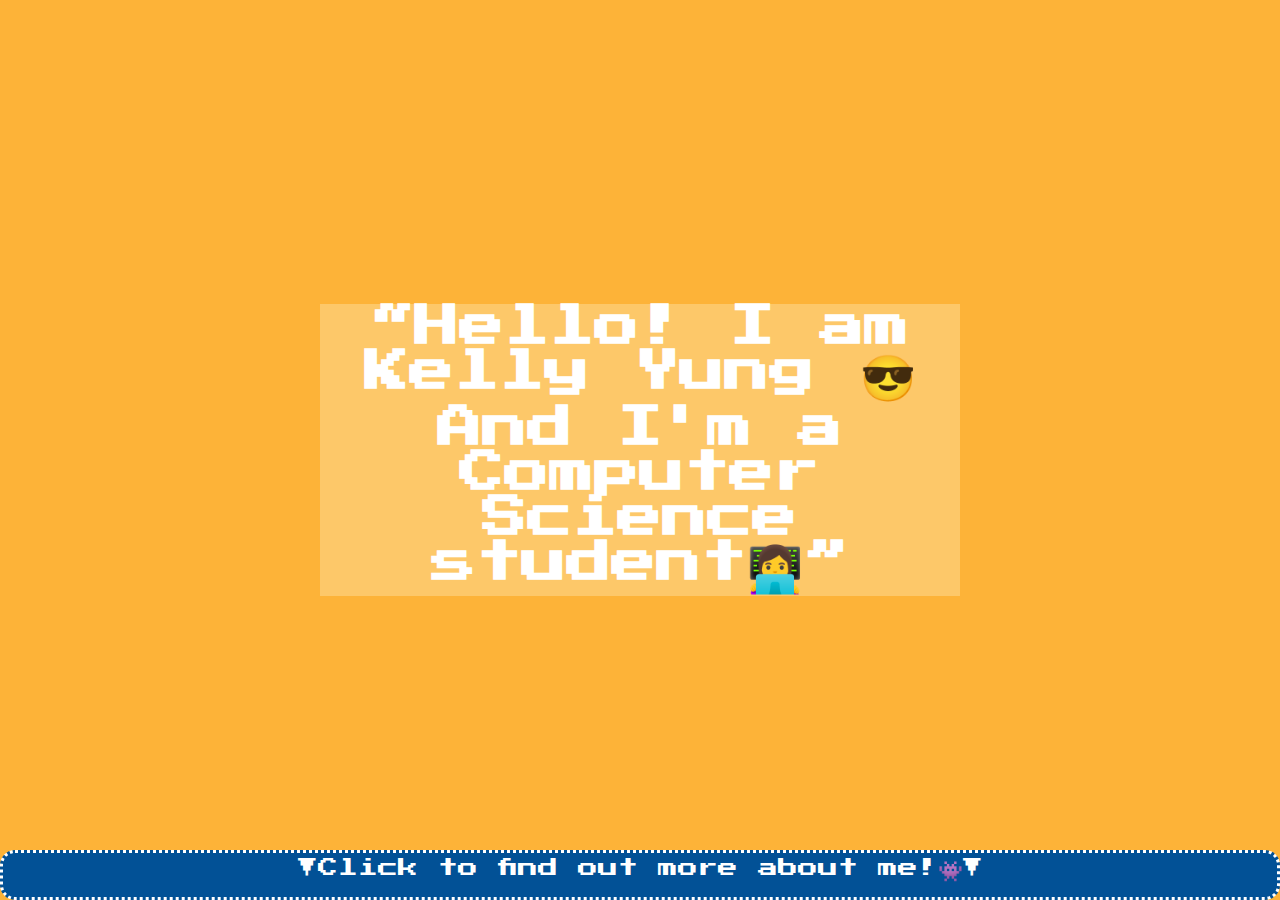
<file: index.html>
<html>

  <head>
    <title> hellokelly </title>
    <link rel="stylesheet" type="text/css" href="style.css">
    <link href="https://fonts.googleapis.com/css?family=Press+Start+2P|Slabo+27px" rel="stylesheet">
    <script src="https://ajax.googleapis.com/ajax/libs/jquery/3.3.1/jquery.min.js"></script>
    <script type="text/javascript" src="javascript.js"></script>
  </head>

  <body>
    <div class="intro">
        <p> “Hello! I am <span class="strong">Kelly Yung</span> 😎<br>
            And I'm a <span class="strong">Computer Science</span> student👩‍💻”
        </p>
    </div>
    <div class="nav" id="navigationbar" onclick="flying(this); turnToNavigate(this)">
      <p> ▼Click to find out more about me!👾▼</p>
    </div>


    <div id="project">
    </div>

    <div id="contact">
    </div>

    <div id ="blog">
    </div>









  </body>


</html>
</file>
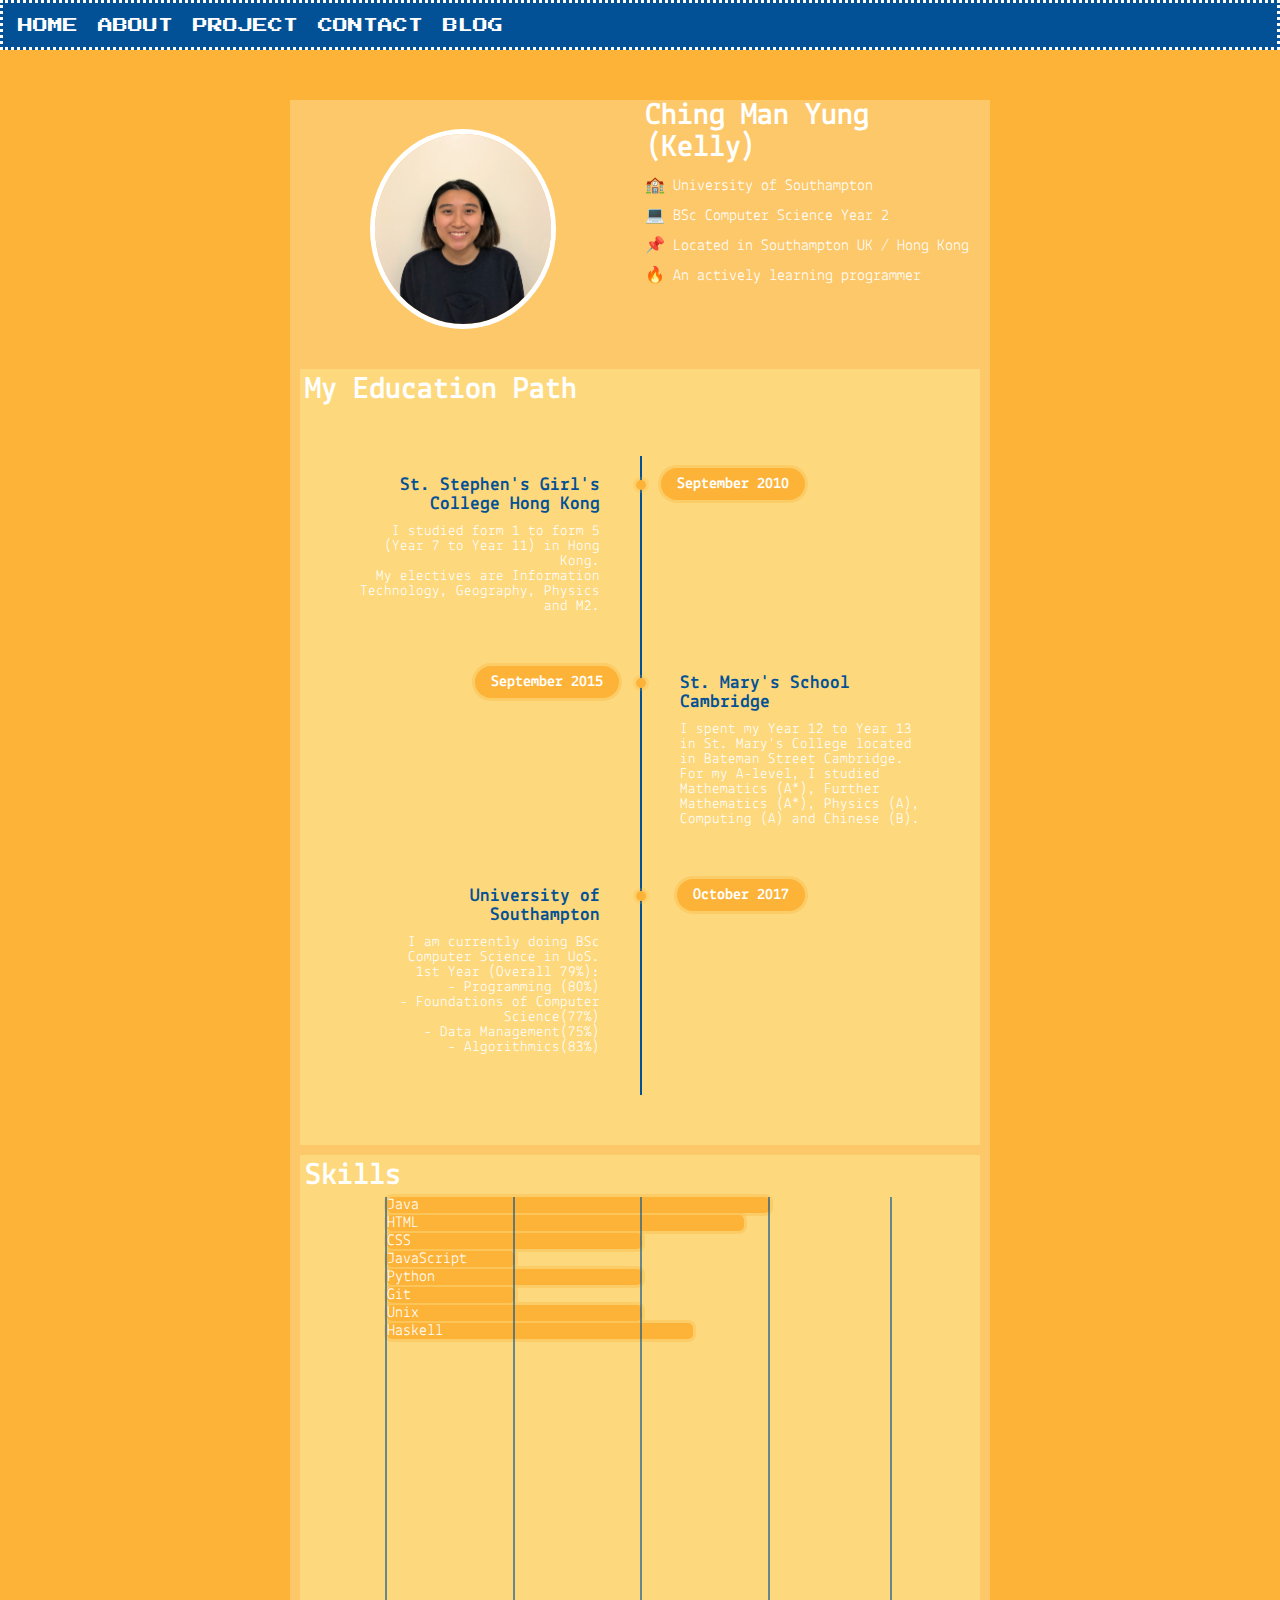
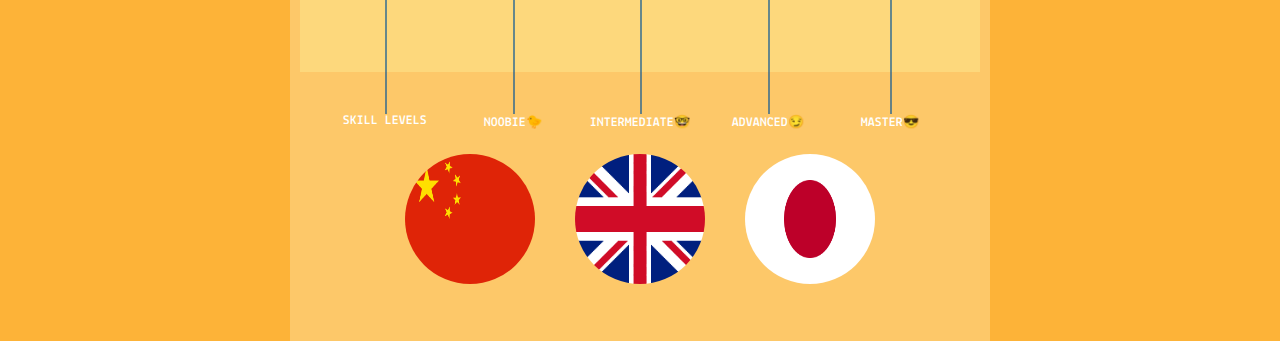
<file: about.html>
<html>

  <head>
    <title> hellokelly </title>
    <link rel="stylesheet" type="text/css" href="style.css">
    <link href="https://fonts.googleapis.com/css?family=Press+Start+2P|Slabo+27px" rel="stylesheet">
    <link href="https://fonts.googleapis.com/css?family=Lekton" rel="stylesheet">
    <script src="https://ajax.googleapis.com/ajax/libs/jquery/3.3.1/jquery.min.js"></script>
    <script type="text/javascript" src="javascript.js"></script>
  </head>

  <body>
    <div class="nav newPosition">
      <ul><li><a href="index.html">Home</a></li><li><a href="about.html">About</a></li><li><a href="#project">Project</a></li><li><a href="#contact">Contact</a></li><li><a href="#blog">Blog</a></li></ul>
    </div>
    <div class="grid-container">
      <div class="Image">
        <img src = "photo.JPG">
      </div>
      <div class="Description">
        <h1> Ching Man Yung (Kelly) </h1>
        <p><br> 🏫 University of Southampton </p>
        <p> <br>💻 BSc Computer Science Year 2 </p>
        <p> <br>📌 Located in Southampton UK / Hong Kong </p>
        <p><br> 🔥 An actively learning programmer </p>
      </div>
      <div class="Education">
      <h1> My Education Path </h1>
      <!--Timeline below-->
      <div class="timeline">
        <ul>
          <li>
            <div class="content">
              <h3> St. Stephen's Girl's College Hong Kong</h3>
              <p> I studied form 1 to form 5 (Year 7 to Year 11) in Hong Kong.
                <br> My electives are Information Technology, Geography, Physics and M2.
                 </p>
            </div>
            <div class="time">
              <h4> September 2010</h4>
            </div>
          </li>
          <li>
            <div class="content">
              <h3> St. Mary's School Cambridge</h3>
              <p> I spent my Year 12 to Year 13 in St. Mary's College located in Bateman Street Cambridge. <br>
                  For my A-level, I studied Mathematics (A*), Further Mathematics (A*), Physics (A), Computing (A) and Chinese (B).
              </p>
            </div>
            <div class="time">
              <h4> September 2015</h4>
            </div>
          </li>
          <li>
            <div class="content">
              <h3> University of Southampton</h3>
              <p> I am currently doing BSc Computer Science in UoS.
              <br> 1st Year (Overall 79%): <br> - Programming (80%) <br>  - Foundations of Computer Science(77%) <br> - Data Management(75%) <br> - Algorithmics(83%) </p>
            </div>
            <div class="time">
              <h4>October 2017</h4>
            </div>
          </li>
          <div style="clear: both;"></div>
      </div>
    </div>


      <div class="Skills">
        <h1> Skills </h1>
      <!-- Representing skills using bar chart -->
      <div class="bar-chart">

        <!-- vertical lines indicating skill level-->

        <ul class="lines">
          <li class="line l--0">
            <span class="line_label title">
              Skill Levels
            </span>
          </li>
          <li class = "line l--25">
            <span class="line_label title">
              Noobie🐤
            </span>
          </li>
          <li class = "line l--50">
            <span class="line_label title">
              Intermediate🤓
            </span>
          </li>
          <li class = "line l--75">
            <span class="line_label title">
              Advanced😏
            </span>
          </li>
          <li class = "line l--100">
            <span class="line_label title">
              Master😎
            </span>
          </li>
        </ul>
<!-- for the bar chart -->

        <div class="charts">
          <ul class ="chart--horizontal">
            <li class="chart_bar" style="width: 75%">
              <span class="chart_label"> Java </span>
            </li>
            <li class="chart_bar" style="width: 70%">
              <span class="chart_label"> HTML </span>
            </li>
            <li class="chart_bar" style="width: 50%">
              <span class="chart_label"> CSS </span>
            </li>
            <li class="chart_bar" style="width: 25%">
              <span class="chart_label"> JavaScript </span>
            </li>
            <li class="chart_bar" style="width: 50%">
              <span class="chart_label"> Python </span>
            </li>
            <li class="chart_bar" style="width: 25%">
              <span class="chart_label"> Git </span>
            </li>
            <li class="chart_bar" style="width: 50%">
              <span class="chart_label"> Unix </span>
            </li>
            <li class="chart_bar" style="width: 60%">
              <span class="chart_label"> Haskell </span>
            </li>
          </ul>
        </div>
      </div>

      <div class="language">
        <div class="china">
          <img class="logo" src="china.png">
          <div class="text">Native <br> Cantonese/Mandarin</div>
        </div>
      <div class="uk">
        <img class="logo" src="uk.png">
        <div class="text">Fluent</div>
      </div>
      <div class="japan">
        <img class="logo" src="japan.png">
        <div class="text">Conversational</div>
      </div>
      </div>





      </div>



      <div class="Experience"></div>
    </div>

  </body>
</file>
<file: style.css>
* {
    margin: 0;
    padding: 0;
    box-sizing: border-box;
}
body {
  background-color: rgb(253, 179, 56);
}

/*index.html */

.intro {
  font-size: 45;
  color: white;
  font-family: 'Press Start 2P', cursive;
  background-color: rgba(255, 248, 220, 0.3);
  font-weight: bold;
  text-align: center;
  position: absolute;
  left: 50%;
  top: 50%;
  transform: translate(-50%, -50%);
}

.nav {
  border: 3px white dotted;
  border-radius: 15px;
  background-color: rgb(2, 81, 150);
  position: sticky;
  text-align: center;
  font-size: 20;
  font-family: 'Press Start 2P', cursive;
  color: white;
  top: 100%;
  height: 50px;
  transfrom: translate(0, -100%);
  margin: 0 auto;
  padding: 5px;
}

.newPosition {
  top: 0%;
  position: fixed;
  width: 100%;
  border-radius: 0px;
  z-index: 10;
}

.intro p {
  font-family: 'Press Start 2P', cursive;
}

.nav ul {
  list-style-type: none;
  margin: 0;
  padding: 0;
  margin: auto;
}

.nav li{
  display: inline;
  float: left;
}
.nav a{
  text-transform: uppercase;
  display: block;
  padding: 10px;
  color: white;
  text-align: center;
  font-size: 15px;
  text-decoration: none;

}

.nav a:hover{
  border: 1px white solid;
}

.fly {
  animation: flyUp 1.5s;
  top: 0%;
  position: fixed;
  width: 100%;
  border-radius: 0px;
}

.nav p{
  position: relative;
  font-family: 'Press Start 2P', cursive;
  top: auto;
  animation: blinker 1s step-start infinite;
}

@keyframes blinker {
  50% {
    opacity: 0;
  }
}

@keyframes flyUp {
  from {top: 105%;}
  to {top: 0%}
}


/* about. html */

.grid-container {
  display: grid;
  position: absolute;
  left: 50%;
  top: 100px;
  height: auto;
  width: 700px;
  transform: translateX(-50%);
  grid-template-columns: 1fr 1fr;
  grid-template-rows: 1fr 3fr 2fr 1fr;
  grid-template-areas: " Image Description " "Education Education" "Skills Skills" "Experience Experience";
  background-color: rgba(255, 248, 220, 0.3);
  grid-gap: 10px 10px;
  justify-content: center;
  align-content: center;
  font-family: 'Lekton', sans-serif;
  color:white;
}

.Image { grid-area: Image; display: flex; align-items: center; justify-content: center; margin:0; padding:0;}
.Image img {
  border-radius: 50%;
  height: 200px;
  width: 186px;
  border: 5px solid #FFFF;
}


.Description {
  grid-area: Description;
  display: inline;
  text-align: left;

}

.Description p{
  line-height: 15px;
}


.Education { grid-area: Education;
margin-left: 10px;
margin-right: 10px;
background-color: rgba(255, 255, 170, 0.3);
}

.Education h1 {
  margin: 5px;
}

/* timeline; taking reference from https://www.youtube.com/watch?v=X6aMWDDJlJg*/

.timeline {
  position: relative;
  margin: 50px auto;
  width: 650px;
}

.timeline::before{
  content: '';
  position: absolute;
  left: 50%;
  width: 2px;
  height: 100%;
  /* color of timeline */
  background:  rgb(2, 81, 150);

}

.timeline ul{
  margin:0;
  padding: 0;
}

.timeline ul li {
  list-style: none;
  position: relative;
  padding: 20px 40px;
  width: 50%;
  box-sizing: border-box;

}

.timeline ul li:nth-child(odd){
  float: left;
  text-align: right;
  clear: both;
}
.timeline ul li:nth-child(even){
  float: right;
  text-align: left;
  clear: both;
}

.content{
  padding-bottom: 20px;
}
.timeline ul li:nth-child(odd):before{
  content: '';
  position: absolute;
  top: 24px;
  right: -6px;
  width: 10px;
  height: 10px;
  background: rgba(253, 179, 56,1);
  border-radius: 50%;
  box-shadow: 0 0 0 3px rgba(253, 179, 56,0.2);
}
.timeline ul li:nth-child(even):before{
  content: '';
  position: absolute;
  top: 24px;
  left: -4px;
  width: 10px;
  height: 10px;
  background: rgba(253, 179, 56,1);
  border-radius: 50%;
  box-shadow: 0 0 0 3px rgba(253, 179, 56,0.2);
}

.timeline ul li h3 {
  margin: 0;
  padding: 0;
  font-weight: 600;
  color: rgb(2, 81, 150);
}

.timeline ul li p {
  margin: 10px 0 0;
  padding: 0;
  line-height: 15px;
  font-size: 15px;
}

.timeline ul li:nth-child(odd) .time{
  position: absolute;
  top: 12px;
  right: -165px;
  margin: 0;
  padding: 8px 16px;
  border-radius: 18px;
  background: rgba(253, 179, 56,1);
  color: #fff;
  box-shadow: 0 0 0 3px rgba(253, 179, 56,0.3);
}
.timeline ul li:nth-child(even) .time{
  position: absolute;
  top: 12px;
  left: -165px;
  margin: 0;
  padding: 8px 16px;
  border-radius: 18px;
  background: rgba(253, 179, 56,1);
  color: #fff;
  box-shadow: 0 0 0 3px rgba(253, 179, 56, 0.3);
}




.Skills {grid-area: Skills; background-color: rgba(255, 255, 170, 0.3); margin-left: 10px; margin-right: 10px; box-sizing: border-box; padding: 0;}
/* Bar chart for representing skills; taking reference from this codePen https://codepen.io/vajkri/pen/NxzZwL */

.bar-chart {
  width: 75%;
  height: 100%;
  position: relative;
  margin: 0 auto;
}

.lines .line {
  background: rgba(2, 81, 150, 0.6);
  height: 100%;
  width: 2px;
  position: absolute;
  display: inline-block;
}

.l--0 {
  position: relative;
  left: 0%;
}

.l--25 {
  position: relative;
  left: 25%;
}

.l--50 {
  position: relative;
  left: 50%;
}

.l--75 {
  position: relative;
  left: 75%;
}

.l--100 {
  position: relative;
  left: calc(100% - 1%);
}

.line_label {
  display: block;
  width: 100px;
  text-align: center;
  font-size: 13px;
  position: relative;
  bottom: -100%;
  left: -50px;

  &.title {
    text-transform: uppercase;
    font-weight: bold;
  }
}

.chart_bar {
  background-color: rgb(253, 179, 56);
  list-style: none;
  margin: 2px;
  font-family: 'Lekton', sans-serif;
  box-shadow: 0 0 0 3px rgba(253, 179, 56, 0.3);
  border-radius: 5px;
}
.Skills h1 {
  margin: 5px;
}

/* language session */
.language {
  box-sizing: border-box;
  width: 100%;
  margin: 20px auto;
  display: flex;
  justify-content: center;
  position: relative;
}
.logo {
  height: 150px;
  width: 150px;
  border-radius: 50%;
  padding: 10px;
  margin: 10px;
}

.china, .uk, .japan {
  box-sizing: border-box;
  margin: 0;
  padding: 0;
  position: relative;
}

.text {
  position: absolute;
  text-align: center;
  top: 50%;
  left: 50%;
  visibility: hidden;
  font-weight: bold;
  color: rgb(2, 81, 150);
  transform: translate(-50%, -50%);
}

.china:hover .logo{
  opacity: 0.3;
}

.japan:hover .logo{
  opacity: 0.3;
}
.uk:hover .logo{
  opacity: 0.3;
}

.china:hover .text {
  visibility: visible;
}

.uk:hover .text {
  visibility: visible;
}
.japan:hover .text {
  visibility: visible;
}
.Experience { grid-area: Experience; }

.about {
  box-sizing: border-box;
  position: absolute;

  grid-template: 30% 50%/30% auto;
  grid-column-gap: 50px;
  margin-left: 20%;

}

/* project.html */
.projects {
  color: rgb(2, 81, 150);
  display: grid;
  margin-top: 150px;
  position: absolute;
  left: 50%;
  transform: translateX(-50%);
  background-color: rgba(255, 248, 220, 0.3);
  justify-content: center;
  align-content: center;
  font-family: 'Lekton', sans-serif;
  font-size: 18px;
  padding: 10px 25px;
  width: 1060px;
}

.sibling-fade span {
  padding: 0 1rem;
  transition: opacity 0.2s;
}
.sibling-fade:hover span:not(:hover) {
  opacity: 0.5;
}

#itemlist {
  display: grid;
  grid-template-columns: repeat(2, 500px);
  grid-gap: 10px;
}


.card{
  box-shadow: 0 4px 8px 0 rgba(0,0,0,0.2);
  transition: 0.3s;
  width:  500px;
  /* height: 100px; */
  background-color: white;
  margin: 0;
  padding: 0;
  position: relative;
}

.card:hover{
  box-shadow: 0 8px 16px 0 rgba(0,0,0,0.8);
  opacity: 0.3;
}

.wholecard{
  margin: 0;
  padding: 0;
  position: relative;
}

.wholecard:hover .text{
  visibility: visible;
  top: 50%
  left: 50%;
  font-weight: bold;
  transform: translate(-50%, -50%);
  background-color: #f7ff00;
}


.card-container{
  padding: 2px 16px;
}

.card img {
  width: 500px;
  height: 250px;
}
</file>
